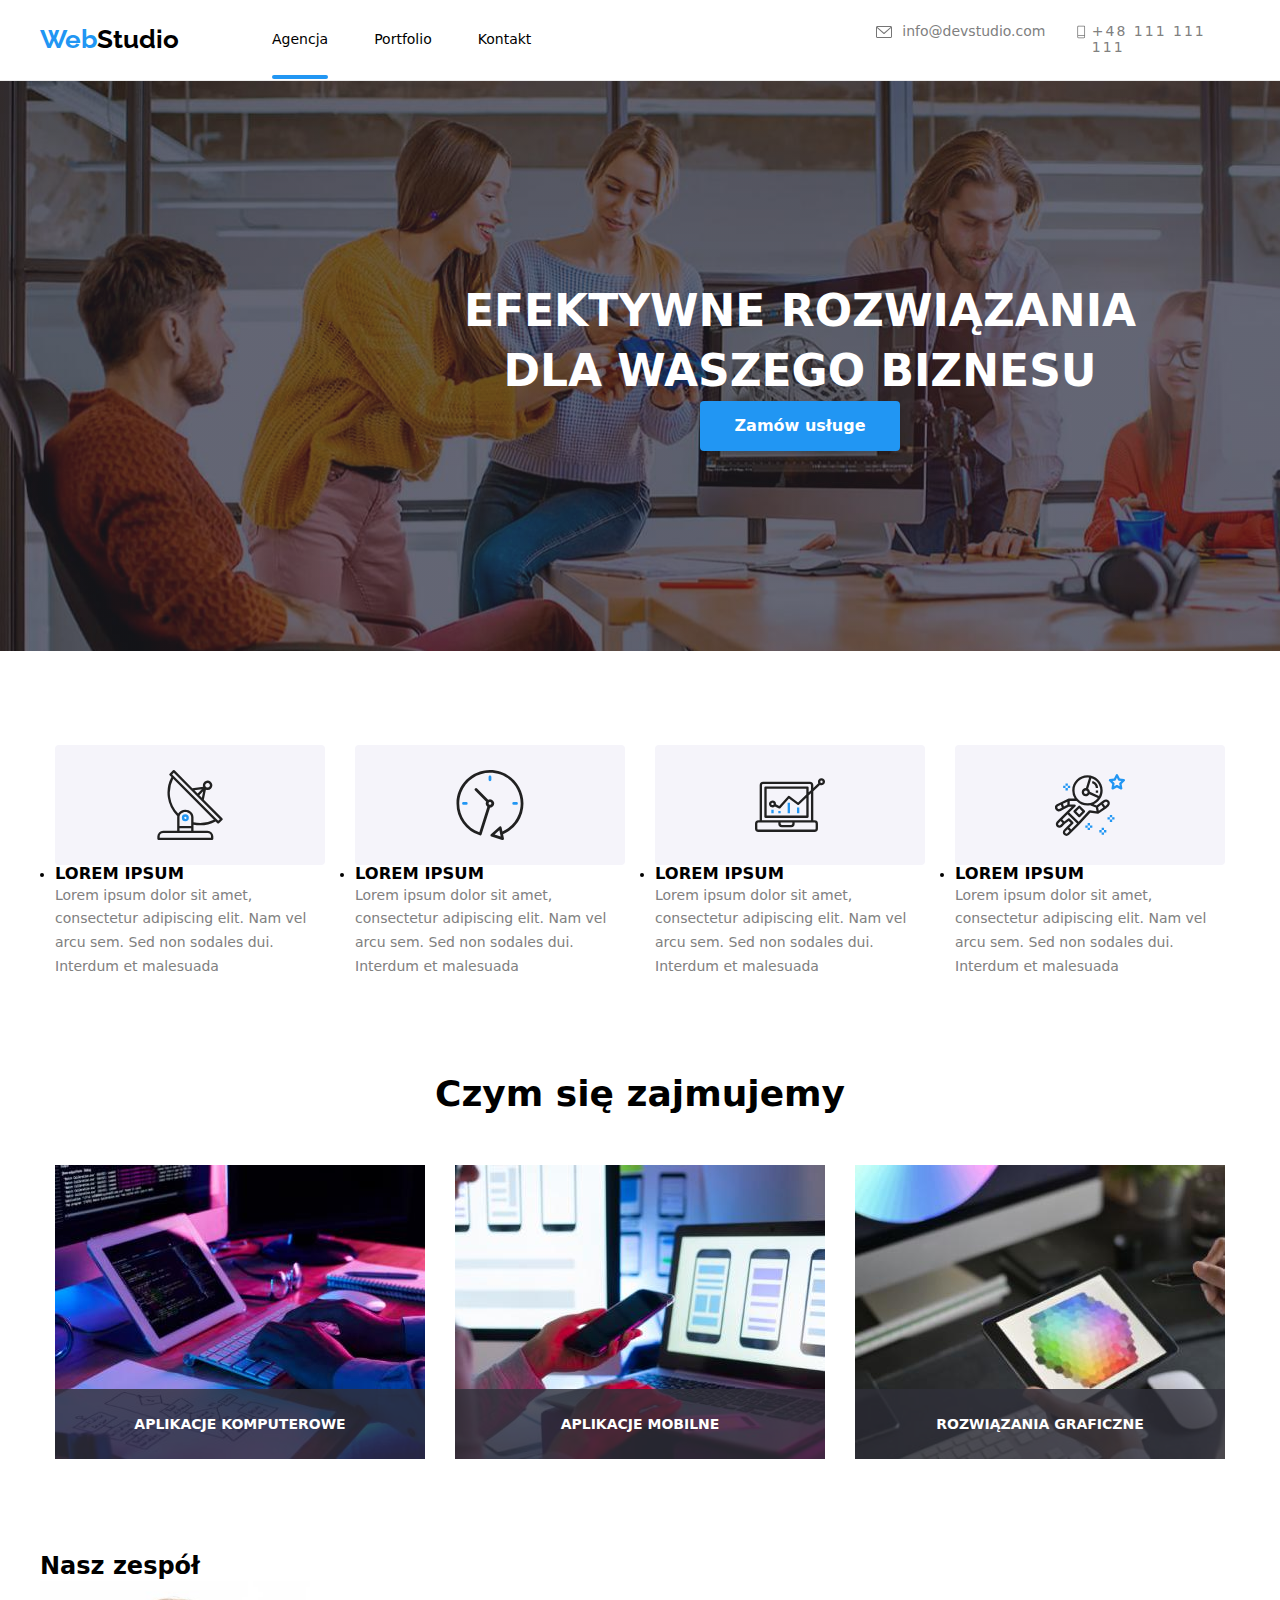
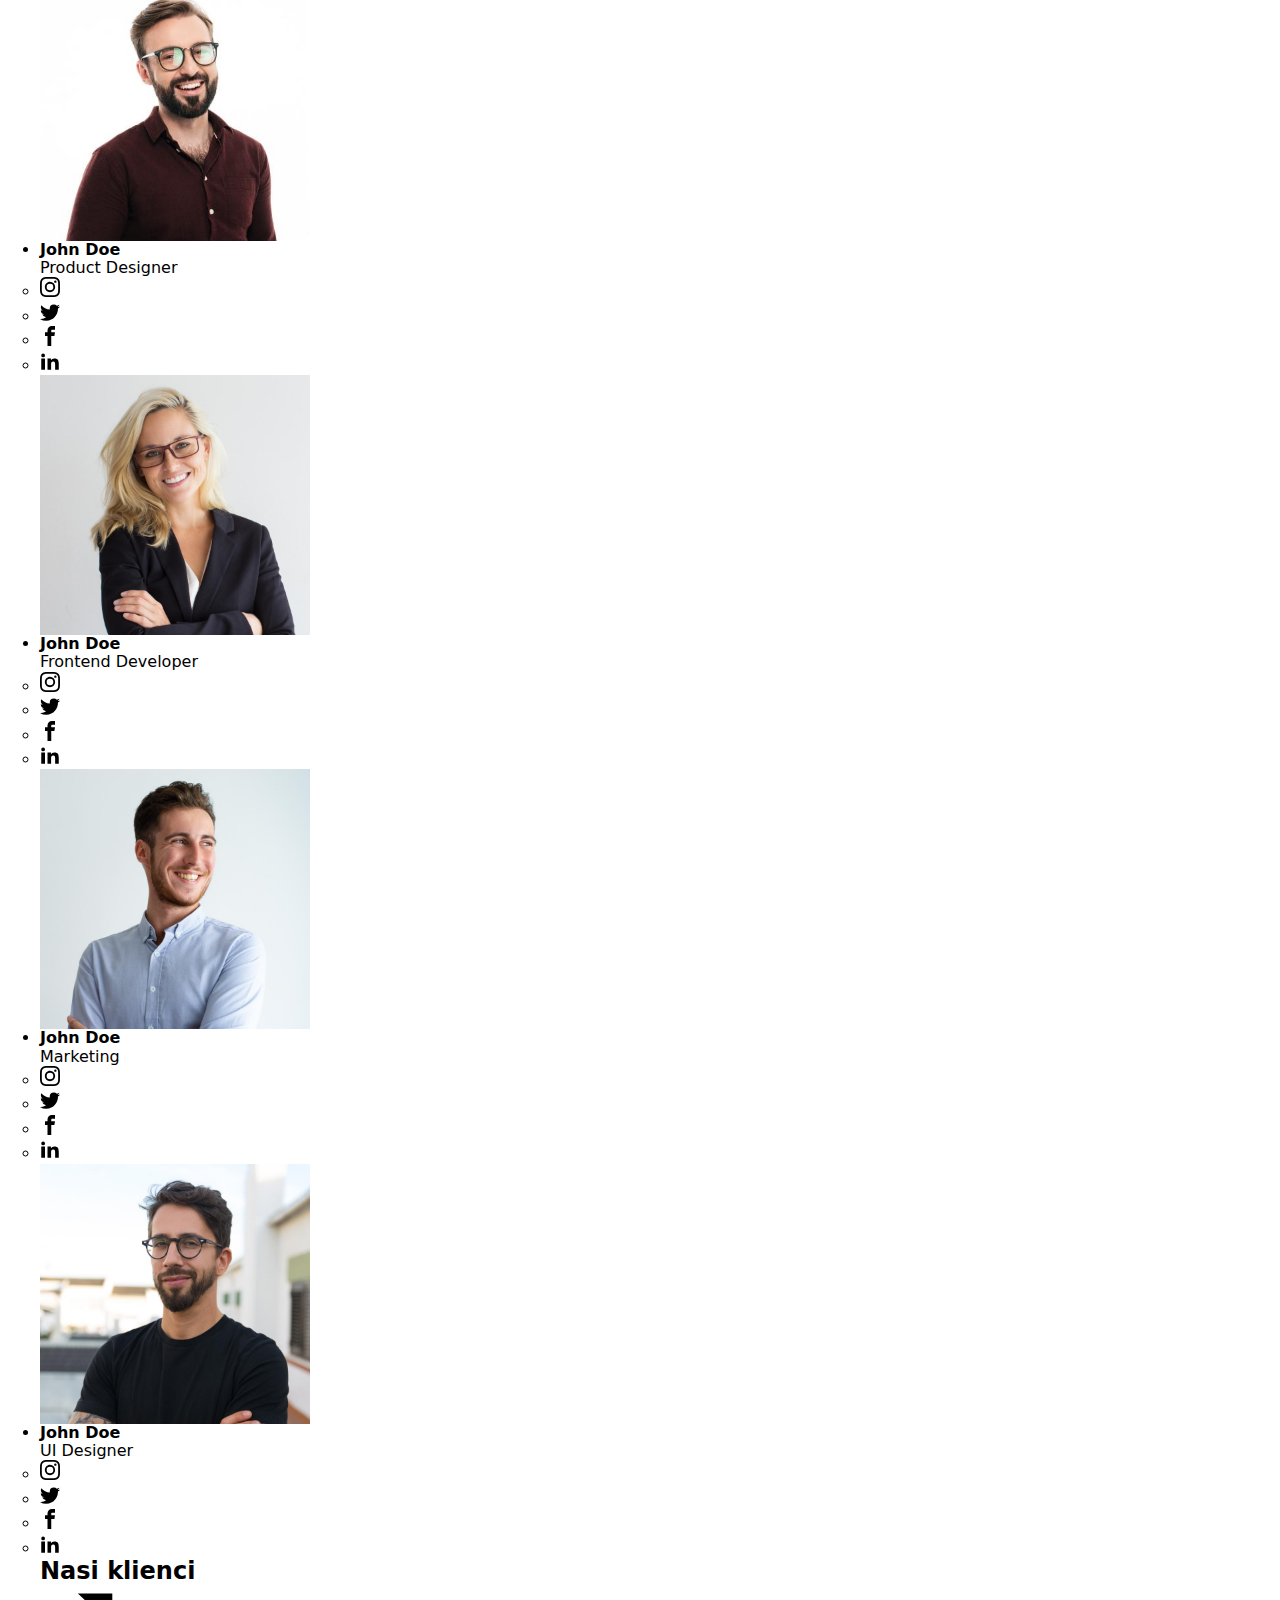
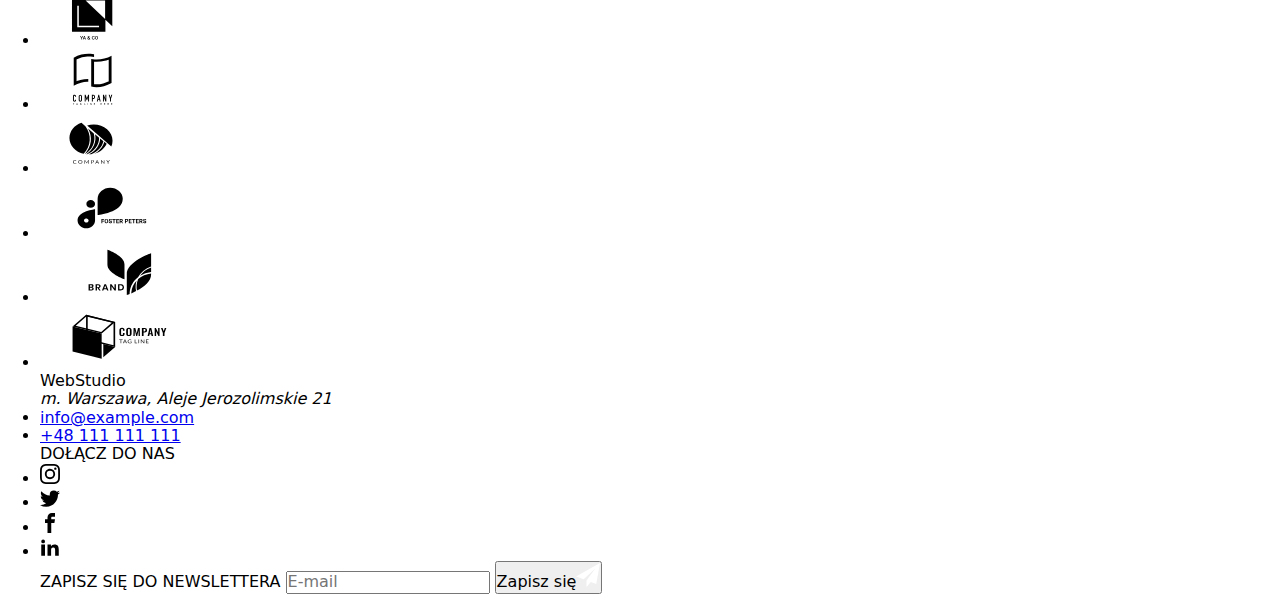
<file: index.html>
<!DOCTYPE html>
<html lang="en">
  <head>
    <meta charset="UTF-8" />
    <meta http-equiv="X-UA-Compatible" content="IE=edge" />
    <meta name="viewport" content="width=device-width, initial-scale=1.0" />
    <title>Studio</title>
    <link rel="stylesheet" href="scss/index.css" />
    <link rel="preconnect" href="https://fonts.googleapis.com" />
    <link rel="preconnect" href="https://fonts.gstatic.com" crossorigin />
    <link
      href="https://fonts.googleapis.com/css2?family=Raleway:wght@700&family=Roboto:wght@400;500;700;900&display=swap"
      rel="stylesheet"
    />
    <link
      rel="stylesheet"
      href="https://cdnjs.cloudflare.com/ajax/libs/modern-normalize/1.0.0/modern-normalize.min.css"
    />
  </head>
  <body>
    <header class="main-header--border-line">
      <div class="page-header container">
        <a class="page-header__logo"
          >Web<span class="page-header__logo--second-part">Studio</span></a
        >
        <nav>
          <ul class="navigation">
            <li>
              <a
                href="index.html"
                class="navigation__link navigation__link--active-site"
                ><span>Agencja</span></a
              >
            </li>
            <li>
              <a href="portfolio.html" class="navigation__link"
                ><span>Portfolio</span></a
              >
            </li>
            <li>
              <a href="/kontakt" class="navigation__link"
                ><span>Kontakt</span></a
              >
            </li>
          </ul>
        </nav>
        <div class="contact-header">
          <a href="mailto:info.devstudio.com" class="contact-header__link"
            ><svg
              class="contact-header__icon-letter"
              width="16px"
              height="16px"
            >
              <use href="icons.svg#icon-letter"></use>
            </svg>
            info@devstudio.com</a
          >

          <a
            href="tel:+48111111111"
            class="contact-header__link contact-header__link--spacing"
            ><svg class="contact-header__icon-phone" width="16px" height="16px">
              <use href="icons.svg#icon-phone"></use>
            </svg>
            +48 111 111 111</a
          >
        </div>
      </div>
    </header>
    <main>
      <section>
        <div class="container container-main">
          <h1 class="container-main__title">
            EFEKTYWNE ROZWIĄZANIA <br />
            DLA WASZEGO BIZNESU
          </h1>
          <button class="container-main__button" type="button" data-modal-open>
            Zamów usługe
          </button>
          <div class="backdrop is-hidden" data-modal>
            <div class="backdrop__modal">
              <button
                type="button"
                class="backdrop__close-btn"
                data-modal-close
              >
                X
              </button>
              <form class="backdrop__form">
                <span class="backdrop__title"
                  >Zostaw swoje dane w formularzu poniżej</span
                >
                <label class="backdrop__label">
                  <span class="backdrop__title">Imię</span>
                  <input class="backdrop__input" type="name" name="name" />
                  <svg class="backdrop__icon-person" width="12px" height="12px">
                    <use href="icons.svg#icon-person"></use>
                  </svg>
                </label>
                <label class="backdrop__label">
                  <span class="backdrop__span">Telefon</span>
                  <input class="backdrop__input" type="phone" name="phone" />
                  <svg class="backdrop__icon-phone" width="13px" height="13px">
                    <use href="icons.svg#icon-phone-form"></use>
                  </svg>
                </label>
                <label class="backdrop__label">
                  <span class="backdrop__title">E-mail</span>
                  <input class="backdrop__input" type="email" name="email" />
                  <svg class="backdrop__icon-letter" width="15px" height="15px">
                    <use href="icons.svg#icon-letter-form"></use>
                  </svg>
                </label>
                <label class="backdrop__label">
                  <span class="backdrop__title">Komentarz</span>
                  <textarea
                    class="backdrop__comment"
                    name="feedback"
                    rows="3"
                    placeholder="Wprowadź tekst"
                  ></textarea>
                </label>
                <label class="backdrop__label">
                  <input
                    class="backdrop__input"
                    type="checkbox"
                    name="rules"
                    value="rules"
                  />
                  <svg class="backdrop__icon-check" width="16px" height="16px">
                    <use href="icons.svg#icon-check"></use>
                  </svg>
                  <span class="backdrop__title"
                    >Oświadczam iż akceptuję
                    <a class="backdrop__link" href="">Regulamin</a> i
                    <a class="backdrop__link" href=""
                      >Politykę Prywatności.</a
                    ></span
                  >
                </label>
                <button class="backdrop__submit-button" type="submit">
                  Wyślij
                </button>
              </form>
            </div>
          </div>
        </div>
      </section>
      <section>
        <div class="container container-lorem">
          <ul class="lorem-icons">
            <li class="lorem-icons__icon">
              <svg width="70px" height="70px">
                <use href="icons.svg#icon-antenna1"></use>
              </svg>
            </li>
            <li class="lorem-icons__icon">
              <svg width="70px" height="70px">
                <use href="icons.svg#icon-clock1"></use>
              </svg>
            </li>
            <li class="lorem-icons__icon">
              <svg width="70px" height="70px">
                <use href="icons.svg#icon-diagram1"></use>
              </svg>
            </li>
            <li class="lorem-icons__icon">
              <svg width="70px" height="70px">
                <use href="icons.svg#icon-astronaut1"></use>
              </svg>
            </li>
          </ul>
          <ul class="lorem-list">
            <li class="lorem-list__text">
              <h3>LOREM IPSUM</h3>
              <p class="lorem-list__text--description">
                Lorem ipsum dolor sit amet, consectetur adipiscing elit. Nam vel
                arcu sem. Sed non sodales dui. Interdum et malesuada
              </p>
            </li>

            <li class="lorem-list__text">
              <h3>LOREM IPSUM</h3>
              <p class="lorem-list__text--description">
                Lorem ipsum dolor sit amet, consectetur adipiscing elit. Nam vel
                arcu sem. Sed non sodales dui. Interdum et malesuada
              </p>
            </li>

            <li class="lorem-list__text">
              <h3>LOREM IPSUM</h3>
              <p class="lorem-list__text--description">
                Lorem ipsum dolor sit amet, consectetur adipiscing elit. Nam vel
                arcu sem. Sed non sodales dui. Interdum et malesuada
              </p>
            </li>

            <li class="lorem-list__text">
              <h3>LOREM IPSUM</h3>
              <p class="lorem-list__text--description">
                Lorem ipsum dolor sit amet, consectetur adipiscing elit. Nam vel
                arcu sem. Sed non sodales dui. Interdum et malesuada
              </p>
            </li>
          </ul>
        </div>
      </section>
      <section>
        <div class="container company">
          <h2 class="company__title">Czym się zajmujemy</h2>
          <ul class="company__images">
            <li class="company__image">
              <figure class="company__titles">APLIKACJE KOMPUTEROWE</figure>
              <img
                src="images/img1.jpg"
                alt="Pisanie kodu"
                width="370"
                height="294"
              />
            </li>
            <li class="company__image">
              <figure class="company__titles">APLIKACJE MOBILNE</figure>
              <img
                src="images/img2.jpg"
                alt="Tworzenie aplikacji"
                width="370"
                height="294"
              />
            </li>
            <li class="company__image">
              <figure class="company__titles">ROZWIĄZANIA GRAFICZNE</figure>
              <img
                src="images/img3.jpg"
                alt="Paleta barw"
                width="370"
                height="294"
              />
            </li>
          </ul>
        </div>
      </section>
      <section>
        <div class="container team">
          <h2>Nasz zespół</h2>
          <ul class="team__cards">
            <li class="team__card">
              <figure>
                <img
                  src="images/img4.jpg"
                  alt="John Doe"
                  width="270"
                  height="260"
                />
                <figcaption class="team-card__title">
                  <b class="team-card__member">John Doe</b> <br />
                  Product Designer
                </figcaption>
              </figure>
              <ul class="social-icons">
                <li class="social-icons__instagram">
                  <svg
                    class="social-icons__icon-instagram"
                    width="20px"
                    height="20px"
                  >
                    <use href="icons.svg#icon-instagram"></use>
                  </svg>
                </li>
                <li class="social-icons__twitter">
                  <svg
                    class="social-icons__icon-twitter"
                    width="20px"
                    height="20px"
                  >
                    <use href="icons.svg#icon-twitter"></use>
                  </svg>
                </li>
                <li class="social-icons__facebook">
                  <svg
                    class="social-icons__icon-facebook"
                    width="20px"
                    height="20px"
                  >
                    <use href="icons.svg#icon-facebook"></use>
                  </svg>
                </li>
                <li class="social-icons__linkedin">
                  <svg
                    class="social-icons__icon-linkedin"
                    width="20px"
                    height="20px"
                  >
                    <use href="icons.svg#icon-linkedin2"></use>
                  </svg>
                </li>
              </ul>
            </li>
            <li class="team__card">
              <figure>
                <img
                  src="images/img5.jpg"
                  alt="John Doe"
                  width="270"
                  height="260"
                />
                <figcaption class="team-card__title">
                  <b class="team-card__member">John Doe</b> <br />
                  Frontend Developer
                </figcaption>
              </figure>
              <ul class="social-icons">
                <li class="social-icons__instagram">
                  <svg
                    class="social-icons__icon-instagram"
                    width="20px"
                    height="20px"
                  >
                    <use href="icons.svg#icon-instagram"></use>
                  </svg>
                </li>
                <li class="social-icons__twitter">
                  <svg
                    class="social-icons__icon-twitter"
                    width="20px"
                    height="20px"
                  >
                    <use href="icons.svg#icon-twitter"></use>
                  </svg>
                </li>
                <li class="social-icons__facebook">
                  <svg
                    class="social-icons__icon-facebook"
                    width="20px"
                    height="20px"
                  >
                    <use href="icons.svg#icon-facebook"></use>
                  </svg>
                </li>
                <li class="social-icons__linkedin">
                  <svg
                    class="social-icons__icon-linkedin"
                    width="20px"
                    height="20px"
                  >
                    <use href="icons.svg#icon-linkedin2"></use>
                  </svg>
                </li>
              </ul>
            </li>
            <li class="team__card">
              <figure>
                <img
                  src="images/img6.jpg"
                  alt="John Doe"
                  width="270"
                  height="260"
                />
                <figcaption class="team-card__title">
                  <b class="team-card__member">John Doe</b> <br />
                  Marketing
                </figcaption>
              </figure>
              <ul class="social-icons">
                <li class="social-icons__instagram">
                  <svg
                    class="social-icons__icon-instagram"
                    width="20px"
                    height="20px"
                  >
                    <use href="icons.svg#icon-instagram"></use>
                  </svg>
                </li>
                <li class="social-icons__twitter">
                  <svg
                    class="social-icons__icon-twitter"
                    width="20px"
                    height="20px"
                  >
                    <use href="icons.svg#icon-twitter"></use>
                  </svg>
                </li>
                <li class="social-icons__facebook">
                  <svg
                    class="social-icons__icon-facebook"
                    width="20px"
                    height="20px"
                  >
                    <use href="icons.svg#icon-facebook"></use>
                  </svg>
                </li>
                <li class="social-icons__linkedin">
                  <svg
                    class="social-icons__icon-linkedin"
                    width="20px"
                    height="20px"
                  >
                    <use href="icons.svg#icon-linkedin2"></use>
                  </svg>
                </li>
              </ul>
            </li>
            <li class="team__card">
              <figure>
                <img
                  src="images/img7.jpg"
                  alt="John Doe"
                  width="270"
                  height="260"
                />
                <figcaption class="team-card__title">
                  <b class="team-card__member">John Doe</b> <br />
                  UI Designer
                </figcaption>
              </figure>
              <ul class="social-icons">
                <li class="social-icons__instagram">
                  <svg
                    class="social-icons__icon-instagram"
                    width="20px"
                    height="20px"
                  >
                    <use href="icons.svg#icon-instagram"></use>
                  </svg>
                </li>
                <li class="social-icons__twitter">
                  <svg
                    class="social-icons__icon-twitter"
                    width="20px"
                    height="20px"
                  >
                    <use href="icons.svg#icon-twitter"></use>
                  </svg>
                </li>
                <li class="social-icons__facebook">
                  <svg
                    class="social-icons__icon-facebook"
                    width="20px"
                    height="20px"
                  >
                    <use href="icons.svg#icon-facebook"></use>
                  </svg>
                </li>
                <li class="social-icons__linkedin">
                  <svg
                    class="social-icons__icon-linkedin"
                    width="20px"
                    height="20px"
                  >
                    <use href="icons.svg#icon-linkedin2"></use>
                  </svg>
                </li>
              </ul>
            </li>
          </ul>
        </div>
      </section>
      <section id="customers">
        <div class="container customers">
          <h2>Nasi klienci</h2>
          <ul class="customers__list">
            <li class="customers__company">
              <svg class="customers__icon" width="106px" height="60px">
                <use href="icons.svg#icon-company1"></use>
              </svg>
            </li>
            <li class="customers__company">
              <svg class="customers__icon" width="106px" height="60px">
                <use href="icons.svg#icon-company2"></use>
              </svg>
            </li>
            <li class="customers__company">
              <svg class="customers__icon" width="106px" height="60px">
                <use href="icons.svg#icon-company3"></use>
              </svg>
            </li>
            <li class="customers__company">
              <svg class="customers__icon" width="160px" height="60px">
                <use href="icons.svg#icon-company4"></use>
              </svg>
            </li>
            <li class="customers__company">
              <svg class="customers__icon" width="160px" height="60px">
                <use href="icons.svg#icon-company5"></use>
              </svg>
            </li>
            <li class="customers__company">
              <svg class="customers__icon" width="160px" height="60px">
                <use href="icons.svg#icon-company6"></use>
              </svg>
            </li>
          </ul>
        </div>
      </section>
    </main>
    <footer>
      <div class="container">
        <div class="page-footer">
          <a class="page-footer__logo"
            >Web<span class="page-footer__logo--second-part">Studio</span></a
          >
          <address class="page-footer__address">
            m. Warszawa, Aleje Jerozolimskie 21
          </address>
          <ul class="page-footer__contact">
            <li>
              <a href="mailto:info@example.com" class="page-footer__link"
                >info@example.com</a
              >
            </li>
            <li>
              <a href="tel:+48111111111" class="page-footer__link"
                >+48 111 111 111</a
              >
            </li>
          </ul>
        </div>
        <div class="join-us">
          <p class="join-us__title">DOŁĄCZ DO NAS</p>
          <ul class="join-us__icons">
            <li class="join-us__instagram">
              <svg class="join-us__icon" width="20px" height="20px">
                <use href="icons.svg#icon-instagram"></use>
              </svg>
            </li>
            <li class="join-us__twitter">
              <svg class="join-us__icon" width="20px" height="20px">
                <use href="icons.svg#icon-twitter"></use>
              </svg>
            </li>
            <li class="join-us__facebook">
              <svg class="join-us__icon" width="20px" height="20px">
                <use href="icons.svg#icon-facebook"></use>
              </svg>
            </li>
            <li class="join-us__linkedin">
              <svg class="join-us__icon" width="20px" height="20px">
                <use href="icons.svg#icon-linkedin2"></use>
              </svg>
            </li>
          </ul>
        </div>
        <form class="newsletter">
          <label class="newsletter__label">
            <span class="newsletter__text">ZAPISZ SIĘ DO NEWSLETTERA</span>
            <input
              type="email"
              class="newsletter__input"
              name="email"
              placeholder="E-mail"
            />
          </label>
          <button type="submit" class="newsletter__button">
            Zapisz się<svg class="newsletter__icon" width="24px" height="24px">
              <use href="icons.svg#icon-send"></use>
            </svg>
          </button>
        </form>
      </div>
    </footer>
    <script src="./js/modal.js"></script>
  </body>
</html>
</file>
<file: scss/index.css>
*,
*::after,
*::before {
  box-sizing: border-box;
  margin: 0;
  padding: 0;
}

.container {
  width: 1200px;
  margin: auto;
}

body {
  font-family: "Roboto", sans-serif;
  color: black;
  margin: 0;
  padding: 0;
}

h1,
h2,
h3 {
  margin: 0;
}

p {
  padding: 0;
}

ul {
  margin: 0;
  padding: 0;
}

img {
  display: block;
}

button {
  cursor: pointer;
}

.main-header--border-line {
  border-bottom: 1px solid #ECECEC;
}

.page-header {
  display: flex;
  justify-content: center;
  align-items: center;
}
.page-header__logo {
  padding-top: 24px;
  padding-bottom: 25px;
  font-size: 26px;
  line-height: 1.2;
  color: #2196F3;
  font-family: "Raleway", sans-serif;
  font-weight: 700;
  text-decoration: none;
}
.page-header__logo--second-part {
  font-size: 26px;
  line-height: 1.2;
  color: black;
  font-family: "Raleway", sans-serif;
  font-weight: 700;
}

.navigation {
  display: flex;
  gap: 46px;
  padding-left: 93px;
  flex-direction: row;
  list-style: none;
  font-size: 14px;
  line-height: 1.14;
  font-weight: 500;
  color: black;
}
.navigation__link {
  text-decoration: none;
  color: black;
}
.navigation__link:hover,
.navigation__link :focus {
  cursor: pointer;
  color: #2196F3;
  transition-property: color, fill, cursor;
  transition-duration: 250ms;
  transition-timing-function: cubic-bezier(0.4, 0, 0.2, 1);
}
.navigation__link--active-site {
  position: relative;
}
.navigation__link--active-site::after {
  content: "";
  position: absolute;
  background-color: #2196F3;
  left: 0;
  bottom: -32px;
  display: inline-block;
  width: 100%;
  height: 4px;
  border-radius: 2px;
}

.contact-header {
  padding-left: 345px;
  display: flex;
}
.contact-header__link {
  font-size: 14px;
  line-height: 1.14;
  font-weight: 500;
  color: var(--grey-color);
  fill: #757575;
  display: flex;
  text-decoration: none;
  color: grey;
  padding-right: 30px;
}
.contact-header__link--spacing {
  letter-spacing: 2px;
}
.contact-header__link:hover,
.contact-header__link :focus {
  cursor: pointer;
  color: #2196F3;
  fill: #2196F3;
  transition-property: color, fill, cursor;
  transition-duration: 250ms;
  transition-timing-function: cubic-bezier(0.4, 0, 0.2, 1);
}
.contact-header__icon-letter {
  margin-right: 10px;
}
.contact-header__icon-phone {
  margin-right: 4px;
}

.container-main {
  display: flex;
  flex-direction: column;
  align-items: center;
  padding-top: 200px;
  padding-bottom: 200px;
  width: 1600px;
  background-image: linear-gradient(rgba(47, 48, 58, 0.4), rgba(47, 48, 58, 0.4)), url(../images/background1.jpg);
}
.container-main__title {
  font-size: 44px;
  line-height: 1.36;
  font-weight: 900;
  color: white;
  text-align: center;
}
.container-main__button {
  font-size: 16px;
  line-height: 1.87;
  font-weight: 700;
  width: 200px;
  height: 50px;
  border: none;
  border-radius: 4px;
  box-shadow: 0px 4px 4px rgba(0, 0, 0, 0.15);
  background-color: #2196F3;
  color: white;
  cursor: pointer;
}

.backdrop {
  position: fixed;
  left: 0;
  top: 0;
  width: 100%;
  height: 100%;
  background-color: rgba(0, 0, 0, 0.2);
}
.backdrop__modal {
  position: absolute;
  top: 50%;
  left: 50%;
  transform: translate(-50%, -50%);
  width: 528px;
  min-height: 581px;
  background-color: white;
  box-shadow: 0px 1px 3px rgba(0, 0, 0, 0.12), 0px 1px 1px rgba(0, 0, 0, 0.14), 0px 2px 1px rgba(0, 0, 0, 0.2);
  border-radius: 4px;
}
.backdrop__close-btn {
  position: absolute;
  top: 8px;
  right: 8px;
  width: 30px;
  height: 30px;
  background-color: white;
  border: 1px solid rgba(0, 0, 0, 0.1);
  border-radius: 50%;
  cursor: pointer;
}

.is-hidden {
  opacity: 0;
  visibility: hidden;
  pointer-events: none;
}

.container-lorem {
  padding-top: 94px;
  padding-bottom: 94px;
}

.lorem-icons {
  display: flex;
  justify-content: center;
  align-items: center;
  gap: 30px;
}
.lorem-icons__icon {
  width: 270px;
  height: 120px;
  display: flex;
  align-items: center;
  justify-content: center;
  background-color: #F5F4FA;
  border-radius: 4px;
}

.lorem-list {
  display: flex;
  justify-content: center;
  align-items: center;
  gap: 30px;
}
.lorem-list__text {
  font-size: 14px;
  line-height: 1.14;
  font-weight: 700;
  color: black;
  width: 270px;
}
.lorem-list__text--description {
  font-size: 14px;
  line-height: 1.71;
  font-weight: 400;
  color: grey;
}

.company {
  padding: 0;
  padding-bottom: 94px;
  display: flex;
  flex-direction: column;
  align-items: center;
}
.company__images {
  display: flex;
  gap: 30px;
  list-style: none;
}
.company__image {
  position: relative;
}
.company__title {
  font-size: 36px;
  line-height: 1.16;
  font-weight: 700;
  color: black;
  padding-bottom: 50px;
}
.company__titles {
  color: white;
  font-size: 14px;
  font-weight: 700;
  background: rgba(47, 48, 58, 0.8);
  display: flex;
  align-items: center;
  justify-content: center;
  width: 370px;
  height: 70px;
  position: absolute;
  bottom: 0;
}
</file>
